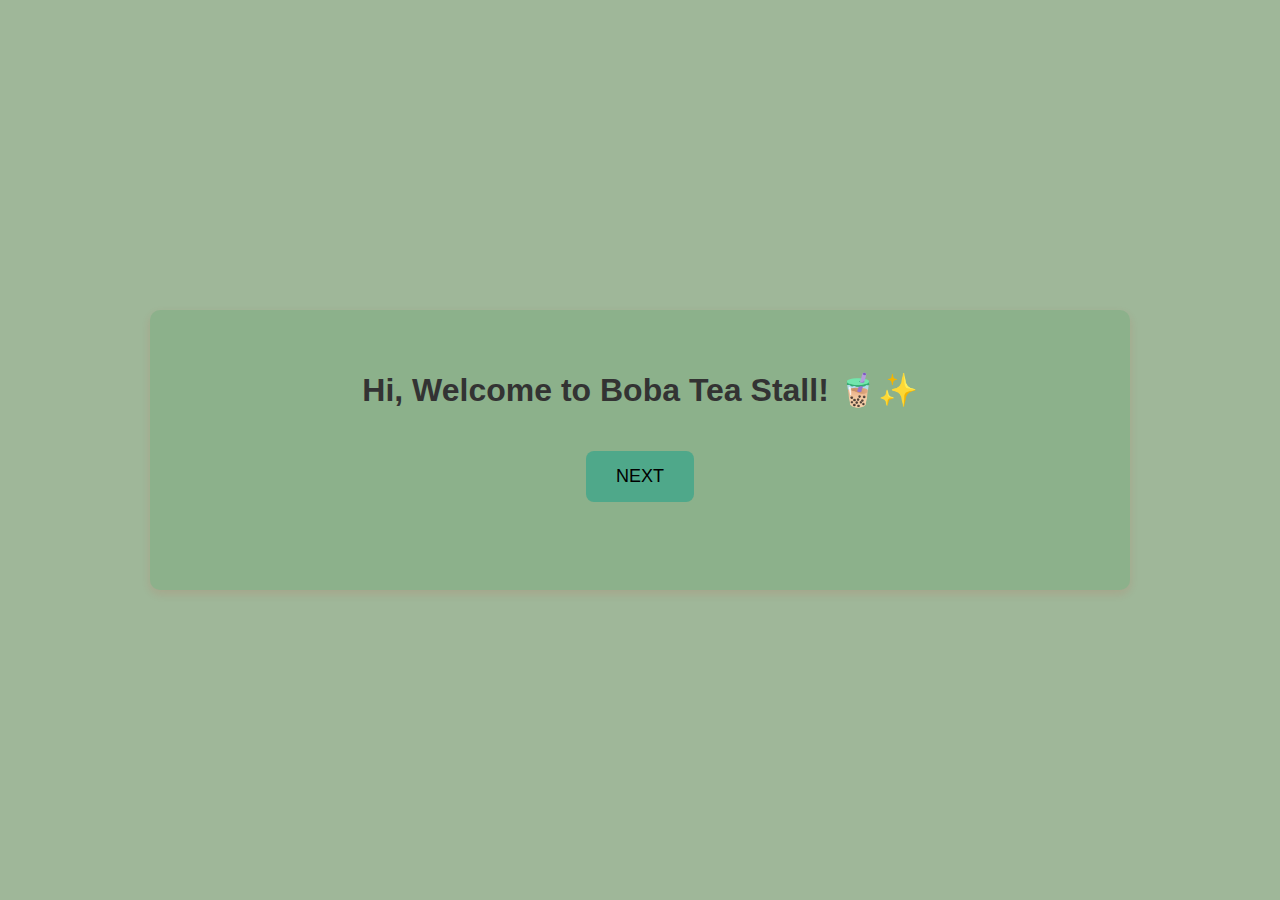
<file: index.HTML>
<!DOCTYPE html>
<html lang="en">
<head>
    <meta charset="UTF-8">
    <meta name="viewport" content="width=device-width, initial-scale=1.0">
    <title>MyBobaTea</title>
    <link rel="stylesheet" href="style.css">
</head>
<body>
    <div id="container">
        <h1>Hi, Welcome to Boba Tea Stall! 🧋✨</h1>
        <a href="cup.html">
            <button class="button">NEXT</button>
        </a>
    </div>

    <script src="script.js"></script>
</body>
</html>
</file>
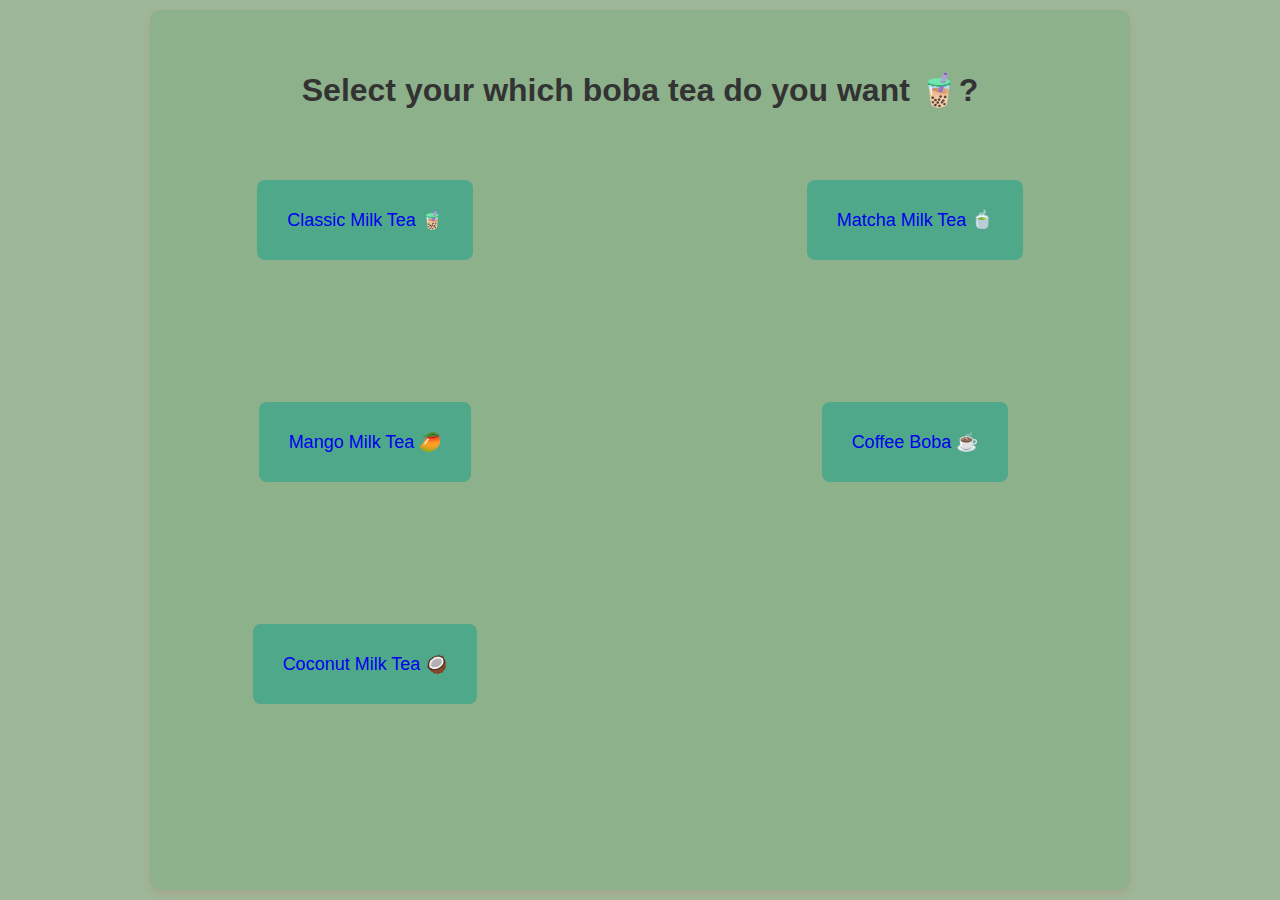
<file: cup.HTML>
<!DOCTYPE html>
<html lang="en">
<head>
    <meta charset="UTF-8">
    <meta name="viewport" content="width=device-width, initial-scale=1.0">
    <title>MyBobaTea</title>
    <link rel="stylesheet" href="style.css">
</head>
<body>
    <div id="container2">
        <h1>Select your which boba tea do you want 🧋?</h1>
        <div class="BobaTea">
        <a  href="glass-size.html"><button2 >Classic Milk Tea 🧋</button2></a>
        <a href ="glass-size.html"> <button3>Matcha Milk Tea 🍵</button3></a>
        <a href="glass-size.html"><button4>Mango Milk Tea 🥭</button4></a>
        <a href="glass-size.html"><button5>Coffee Boba ☕</button5></a>
        <a href="glass-size.html"><button6>Coconut Milk Tea 🥥</button6></a>
    </div>
 </div>
    
</body>
</html>
</file>
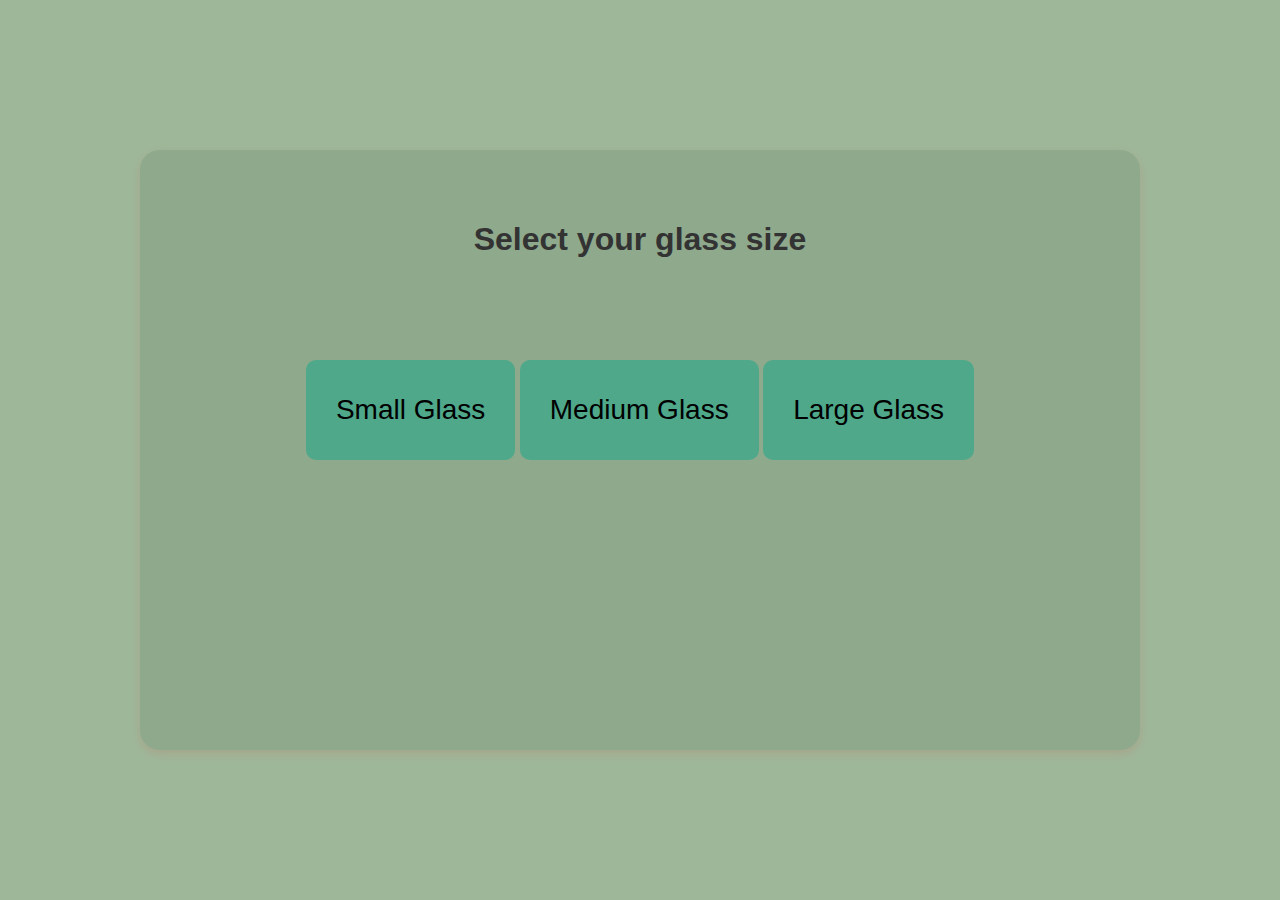
<file: glass-size.HTML>
<!DOCTYPE html>
<html lang="en">
<head>
    <meta charset="UTF-8">
    <meta name="viewport" content="width=device-width, initial-scale=1.0">
    <title>MyBobaTea</title>
    <link rel="stylesheet" href="style.css">
</head>
<body>
   <div id="container3">
    <h1>Select your glass size</h1>
    <div id="glass-size">
        <button class="button7">Small Glass</button>
        <button class="button8">Medium Glass</button>
        <button class="button9">Large Glass</button>
        
   </div>
</div>

    <script src="script.js"></script>
</body>
</html>
</file>
<file: style.css>
body{font-family: 'Arial', sans-serif;
    background-color: #9fb799; 
    color: #333;
    margin: 0; 
    display: flex;
    justify-content: center; 
    align-items: center; 
    height: 100vh;
}
#container{
    height:200px;
    text-align: center; 
    background-color: #63a56e4f; 
    padding: 40px;
    border-radius: 10px;
    box-shadow: 0 4px 10px rgba(233, 22, 22, 0.1); 
    width: 100%;
    max-width: 900px; 
}
.button {
    background-color: rgb(79, 168, 138); 
    border: none;
    padding: 15px 30px;
    font-size: 18px;
    border-radius: 8px;
    cursor: pointer;
    transition: 0.3s;
    margin-top: 20px; 
}

.button:hover {
    background-color: #40e0d0; 
}

a {
    text-decoration: none; }
#container2{
    height:800px;
    text-align: center; 
    background-color: #63a56e4f; 
    padding: 40px;
    border-radius: 10px;
    box-shadow: 0 4px 10px rgba(233, 22, 22, 0.1); 
    width: 100%;
    max-width: 900px;
}
.BobaTea {
    display: grid;
    grid-template-columns: repeat(2, 1fr);
    gap: 200px; 
    margin-top: 100px;
  }
  
button2{
    background-color: rgb(79, 168, 138); 
    border: none;
    padding: 30px 30px;
    font-size: 18px;
    border-radius: 8px;
    cursor: pointer;
    transition: 0.3s;
    margin-top: 40px; 

}
button3{
    background-color: rgb(79, 168, 138); 
    border: none;
    padding: 30px 30px;
    font-size: 18px;
    border-radius: 8px;
    cursor: pointer;
    transition: 0.3s;
    margin-top: 40px; 

}
button4{
    background-color: rgb(79, 168, 138); 
    border: none;
    padding: 30px 30px;
    font-size: 18px;
    border-radius: 8px;
    cursor: pointer;
    transition: 0.3s;
    margin-top: 40px; 

}
button5{
background-color: rgb(79, 168, 138); 
border: none;
padding: 30px 30px;
font-size: 18px;
border-radius: 8px;
cursor: pointer;
transition: 0.3s;
margin-top: 40px; 
}
button6{
    background-color: rgb(79, 168, 138); 
    border: none;
    padding: 30px 30px;
    font-size: 18px;
    border-radius: 8px;
    cursor: pointer;
    transition: 0.3s;
    margin-top: 40px; 
}
#container3{
    height:500px;
    text-align: center; 
    background-color: #6a8c704f; 
    padding: 50px;
    border-radius: 20px;
    box-shadow: 0 4px 10px rgba(233, 22, 22, 0.1); 
    width: 800%;
    max-width: 900px;
}
.glass-size{
    display: grid;
    grid-template-columns: repeat(1, 1fr);
    gap: 900px; 
    margin-top: 500px;
}
.button7{
    height:100px;
    width:auto;
    background-color: rgb(79, 168, 138); 
    border: none;
    padding: 30px 30px;
    font-size: 28px;
    border-radius: 10px;
    cursor: pointer;
    transition: 0.3s;
    margin-top: 80px;
}
.button8{
    height: 100px;
    background-color: rgb(79, 168, 138); 
    border: none;
    padding: 30px 30px;
    font-size: 28px;
    border-radius: 10px;
    cursor: pointer;
    transition: 0.3s;
    margin-top: 80px;

}
.button9{
    height:100px;
    background-color: rgb(79, 168, 138); 
    border: none;
    padding: 30px 30px;
    font-size: 28px;
    border-radius: 10px;
    cursor: pointer;
    transition: 0.3s;
    margin-top: 80px;
}
.button7:hover, .button8:hover, .button9:hover {
    background-color: #40e0d0;
}
</file>
